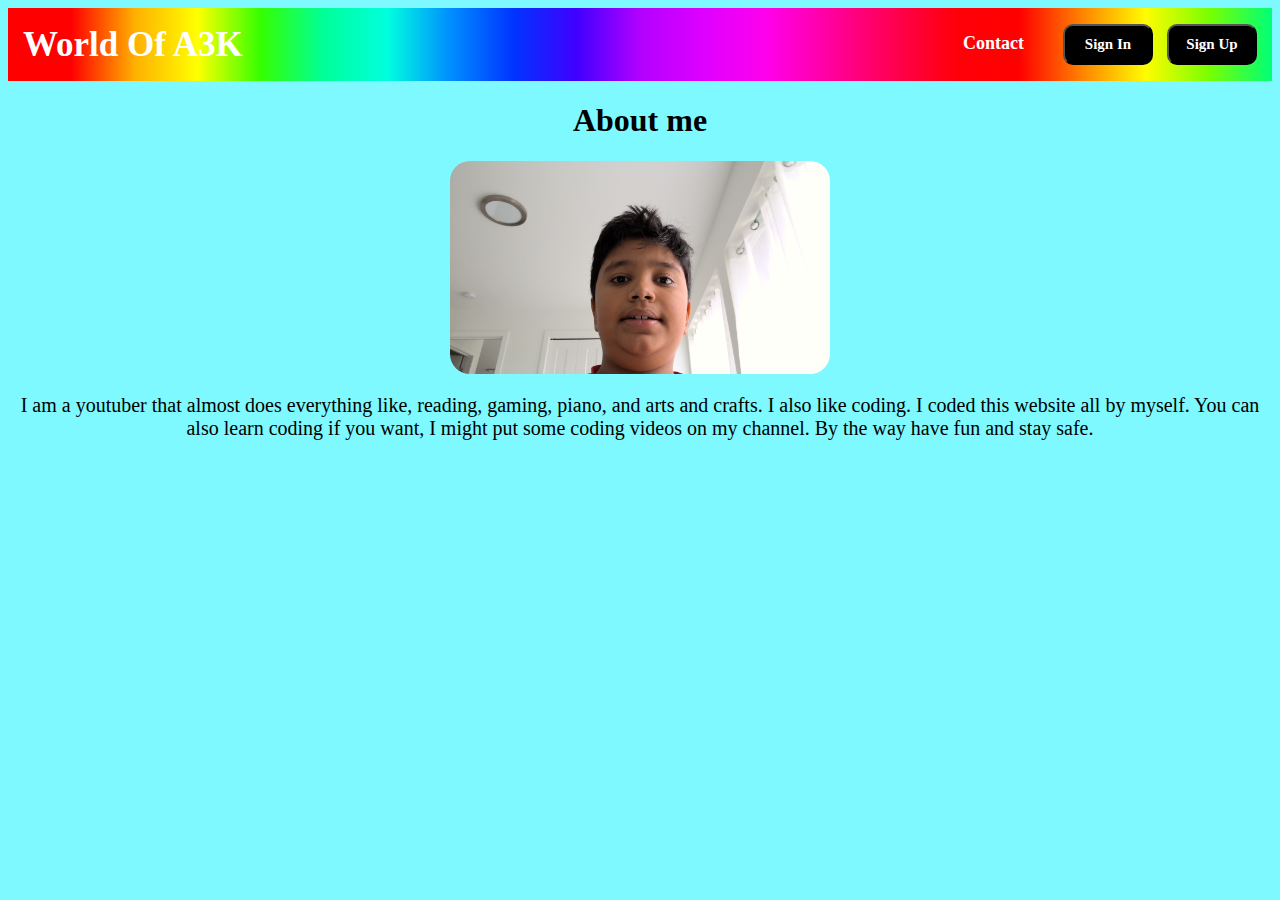
<file: index.html>
<!DOCTYPE html>
<html lang="en">
<head>
  <meta charset="UTF-8">
  <meta name="viewport" content="width=device-width, initial-scale=1.0">
  <title>About Me page</title>
  <link rel="stylesheet" href="style.css">
</head>
<body>
  <nav class="navbar">
    <div class="navdiv">
      <div class="logo"><a href="#"></a>World Of A3K</div>
      <ul>
        <li><a href="Contact.html">Contact</a></li>
        <button><a href="#">Sign In</a></button>
        <button><a href="#">Sign Up</a></button>
      </ul>
    </div>
  </nav>
  <center>
    <h1>About me</h1>
    <img src="./WIN_20240324_10_18_33_Pro.jpg" alt="Arjun Nandy" class="Me">
    <p>
      I am a youtuber that almost does everything like, reading, gaming, piano, and arts and crafts. I also like coding. I coded this website all by myself. You can also learn coding if you want, I might put some coding videos on my channel. By the way have fun and stay safe.
    </p>
  </center>
</body>
</html>
</file>
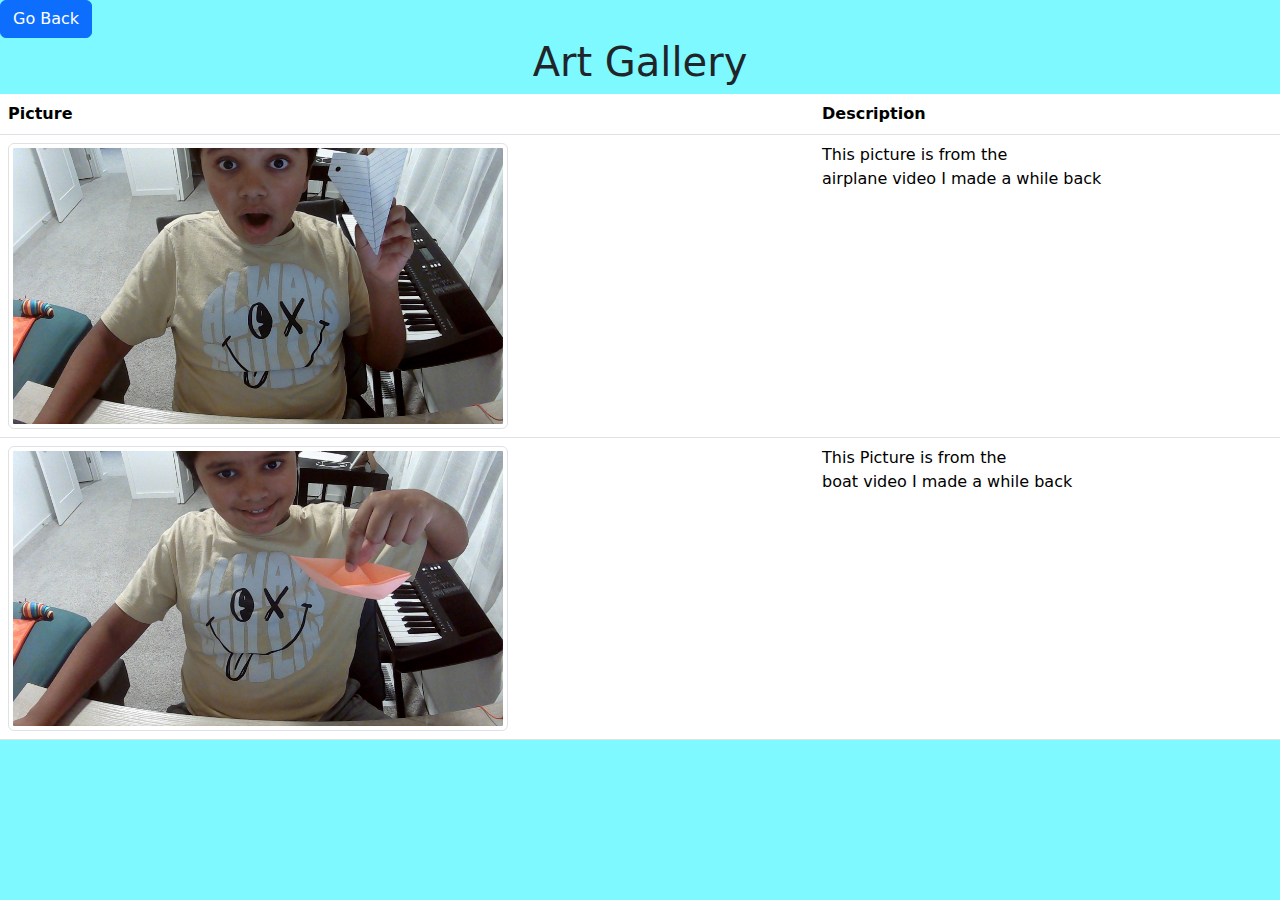
<file: Art Gallery.html>
<!DOCTYPE html>
<html lang="en">
<head>
  <meta charset="UTF-8">
  <meta name="viewport" content="width=device-width, initial-scale=1.0">
  <title>Art Gallery</title>
  <link href="https://cdn.jsdelivr.net/npm/bootstrap@5.3.3/dist/css/bootstrap.min.css" rel="stylesheet" integrity="sha384-QWTKZyjpPEjISv5WaRU9OFeRpok6YctnYmDr5pNlyT2bRjXh0JMhjY6hW+ALEwIH" crossorigin="anonymous">
  <link rel="stylesheet" href="Art Gallery.css">
</head>
<body>
  <a href="index.html"><button class="btn btn-primary" type="submit">Go Back</button></a>
    <h1>Art Gallery</h1>

  <table class="table">
    <thead>
      <tr>
        <th scope="col">Picture</th>
        <th scope="col">Description</th>
      </tr>
    </thead>
    <tbody>
      <tr>
        <td><img src="WIN_20241122_19_51_25_Pro.jpg" class="img-thumbnail" alt="Arjun Nandy"></td>
        <td>This picture is from the<br>airplane video I made a while back</td>
      </tr>
      <tr>
        <td><img src="WIN_20241122_20_03_17_Pro.jpg" class="img-thumbnail" alt="Arjun Nandy"></td>
        <td>This Picture is from the<br>boat video I made a while back</td>
      </tr>
      
    </tbody>
  </table>

  
  




</body>
</html>
</file>
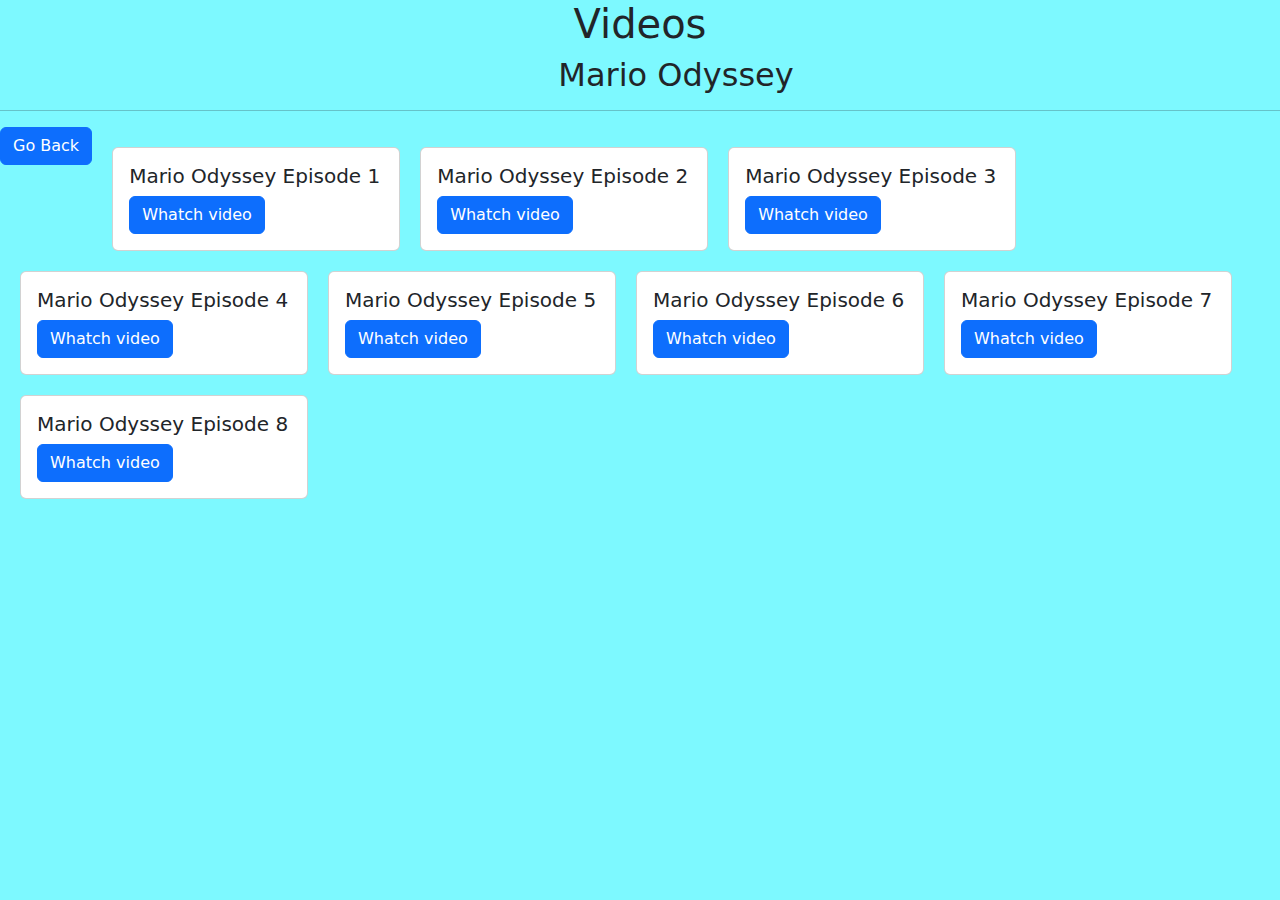
<file: video.html>
<!DOCTYPE html>
<html lang="en">
<head>
  <meta charset="UTF-8">
  <meta name="viewport" content="width=device-width, initial-scale=1.0">
  <title>My Videos</title>
  <link href="https://cdn.jsdelivr.net/npm/bootstrap@5.3.3/dist/css/bootstrap.min.css" rel="stylesheet" integrity="sha384-QWTKZyjpPEjISv5WaRU9OFeRpok6YctnYmDr5pNlyT2bRjXh0JMhjY6hW+ALEwIH" crossorigin="anonymous">
  <link rel="stylesheet" href="video.css">
</head>
<body>

  <center>
    <h1>Videos</h1>
    <h2>Mario Odyssey</h2>
    <hr>
  </center>
  <a href="index.html"><button class="btn btn-primary" type="submit">Go Back</button></a>

  <div class="card" style="width: 18rem;">
    <div class="card-body">
      <h5 class="card-title">Mario Odyssey Episode 1</h5>
      <a href="https://www.youtube.com/watch?v=sTK2NUKCkwo" class="btn btn-primary">Whatch video</a>
    </div>
  </div>

  <div class="card" style="width: 18rem;">
    <div class="card-body">
      <h5 class="card-title">Mario Odyssey Episode 2</h5>
      <a href="https://www.youtube.com/watch?v=m8IfsKrVyt0" class="btn btn-primary">Whatch video</a>
    </div>
  </div>
  
  <div class="card" style="width: 18rem;">
    <div class="card-body">
      <h5 class="card-title">Mario Odyssey Episode 3</h5>
      <a href="https://www.youtube.com/watch?v=9AqAdQRVUQs" class="btn btn-primary">Whatch video</a>
    </div>
  </div>

    <div class="card" style="width: 18rem;">
      <div class="card-body">
        <h5 class="card-title">Mario Odyssey Episode 4</h5>
        <a href="https://www.youtube.com/watch?v=v4BeR21Lxbc" class="btn btn-primary">Whatch video</a>
      </div>
    </div>

    <div class="card" style="width: 18rem;">
      <div class="card-body">
        <h5 class="card-title">Mario Odyssey Episode 5</h5>
        <a href="https://www.youtube.com/watch?v=MWLSbB57h5c" class="btn btn-primary">Whatch video</a>
      </div>
    </div>
  
   
    <div class="card" style="width: 18rem;">
      <div class="card-body">
        <h5 class="card-title">Mario Odyssey Episode 6</h5>
        <a href="https://www.youtube.com/watch?v=qhwiZEdkW30" class="btn btn-primary">Whatch video</a>
      </div>
    </div>

    <div class="card" style="width: 18rem;">
      <div class="card-body">
        <h5 class="card-title">Mario Odyssey Episode 7</h5>
        <a href="https://www.youtube.com/watch?v=F2VfXUtk__4" class="btn btn-primary">Whatch video</a>
      </div>
    </div>

    <div class="card" style="width: 18rem;">
      <div class="card-body">
        <h5 class="card-title">Mario Odyssey Episode 8</h5>
        <a href="https://www.youtube.com/watch?v=zLPzfm2fnbQ" class="btn btn-primary">Whatch video</a>
      </div>
    </div>


    


     

</body>
</html>
</file>
<file: style.css>
*{
  text-decoration: none;
  font-family: calibri;
}

.navbar{
  background: linear-gradient(90deg, rgba(255,0,0,1) 5%, rgba(255,175,0,1) 10%, rgba(254,255,0,1) 15%, rgba(52,255,0,1) 20%, rgba(0,255,154,1) 25%, rgba(0,255,222,1) 30%, rgba(0,142,255,1) 35%, rgba(0,52,255,1) 40%, rgba(64,0,255,1) 45%, rgba(179,0,255,1) 50%, rgba(222,0,255,1) 55%, rgba(255,0,236,1) 60%, rgba(255,0,159,1) 65%, rgba(255,0,82,1) 70%, rgba(255,0,9,1) 75%, rgba(255,0,0,1) 80%, rgba(255,132,0,1) 85%, rgba(255,252,0,1) 90%, rgba(121,255,0,1) 95%, rgba(0,255,119,1) 100%);; font-family: calibri; padding-right: 15px; padding-left: 15px;
}

.navdiv{
  display: flex; align-items: center; justify-content: space-between;
}

.logo{
  font-size: 35px; font-weight: 600; color: white;
}

li{
  list-style: none; display: inline-block;
}

li a{
  color: white; font-size: 18px; font-weight: bold; margin-right: 25px;
}

button{
  background-color: black; margin-left: 10px; border-radius: 10px; padding: 10px; width: 90px;
}

button a{
  color: white; font-weight: bold; font-size: 15px;
}

body{
  background-color: #7DF9FF;
}

.Me{
  display: block;
  margin-left: auto;
  margin-right: auto;
  width: 30%;
  border-radius: 20px;
}

p{
  font-size: 20px;
}
</file>
<file: Art Gallery.css>
body{
  background-color: #7DF9FF;
}


.Me{
  display: block;
  margin-left: auto;
  margin-right: auto;
  width: 30%;
  border-radius: 15px;
  float: left;
  padding-left: 5px;
}

h1{
  text-align: center;
}

h2{
  text-align: center;
}

.img-thumbnail{
  width: 500px;
}
</file>
<file: video.css>
.card{
   margin-top: 20px;
   margin-left: 20px;
}

body{
  background-color: #7DF9FF;
}

div{
  float: left;
}

button{
  float: left;
}

h1{
  text-align: center;
}

h2{
  text-align: center;
  margin-left: 72px;
}
</file>
